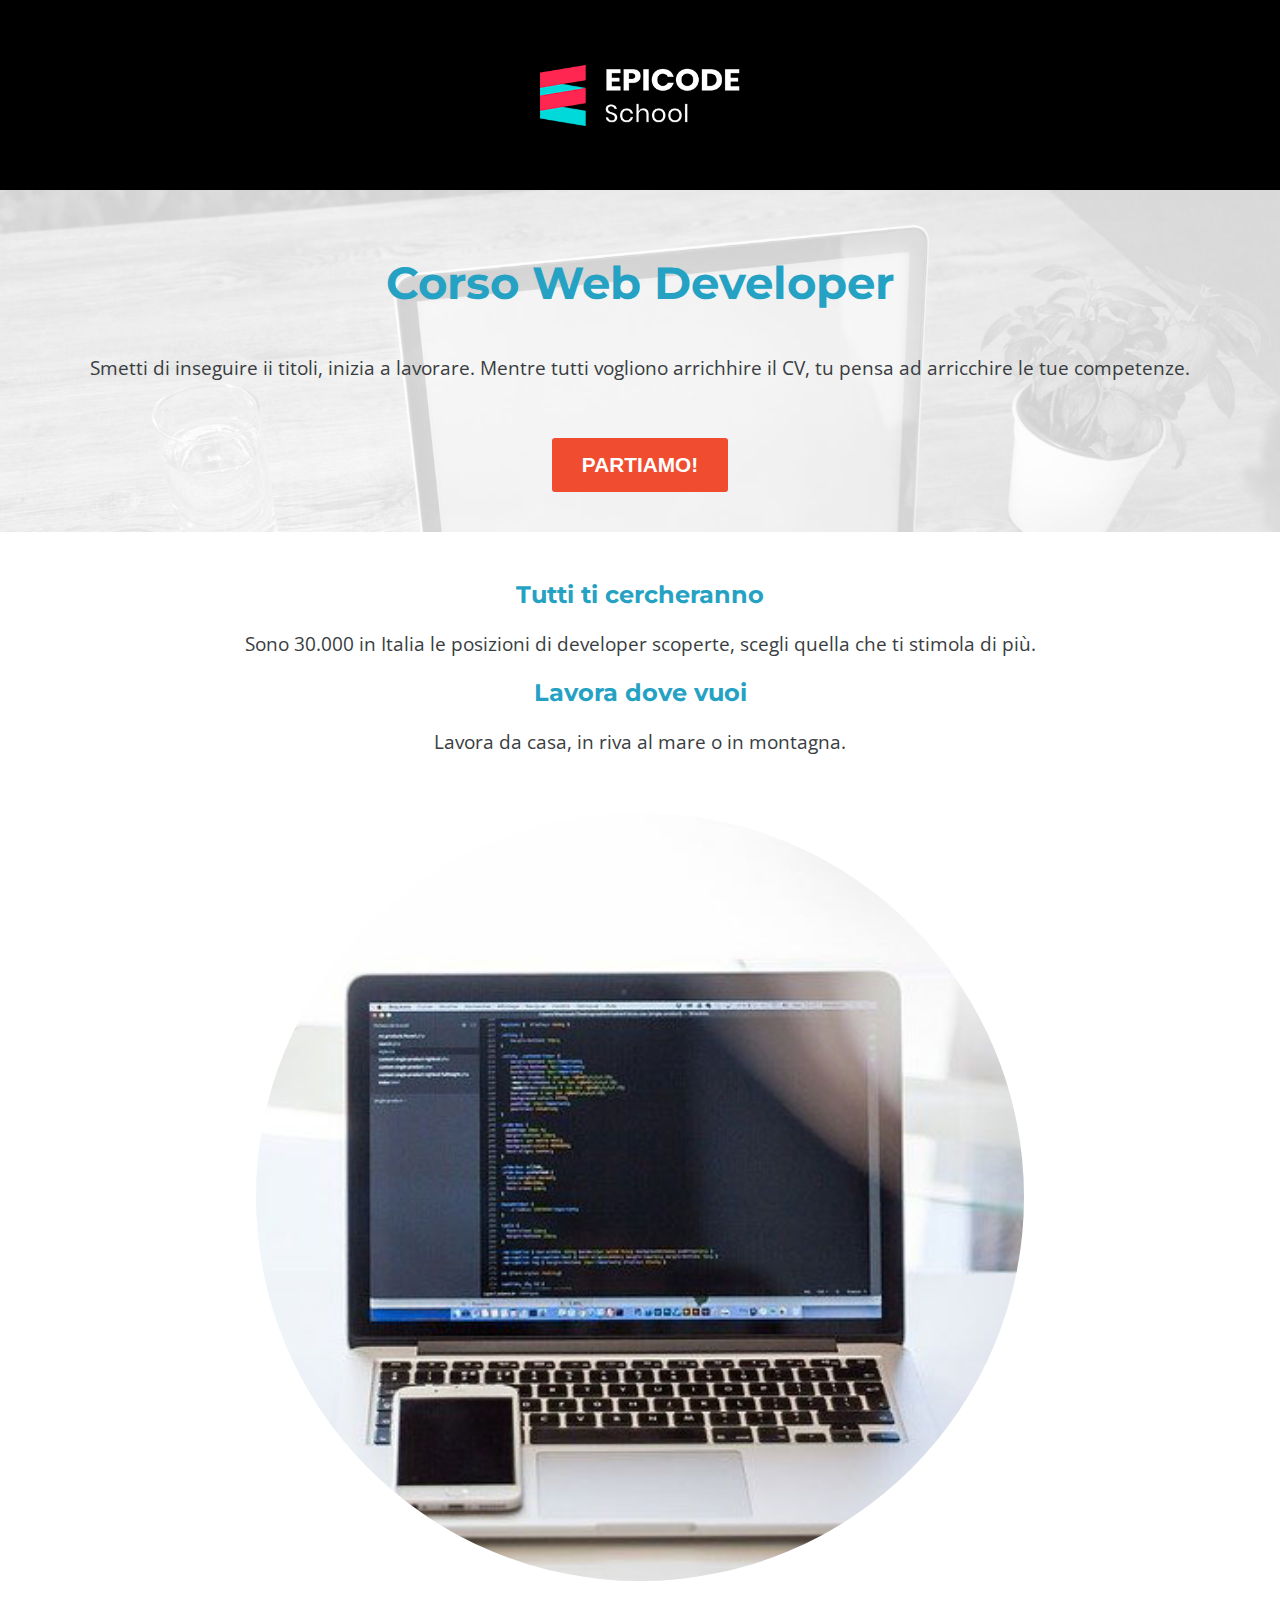
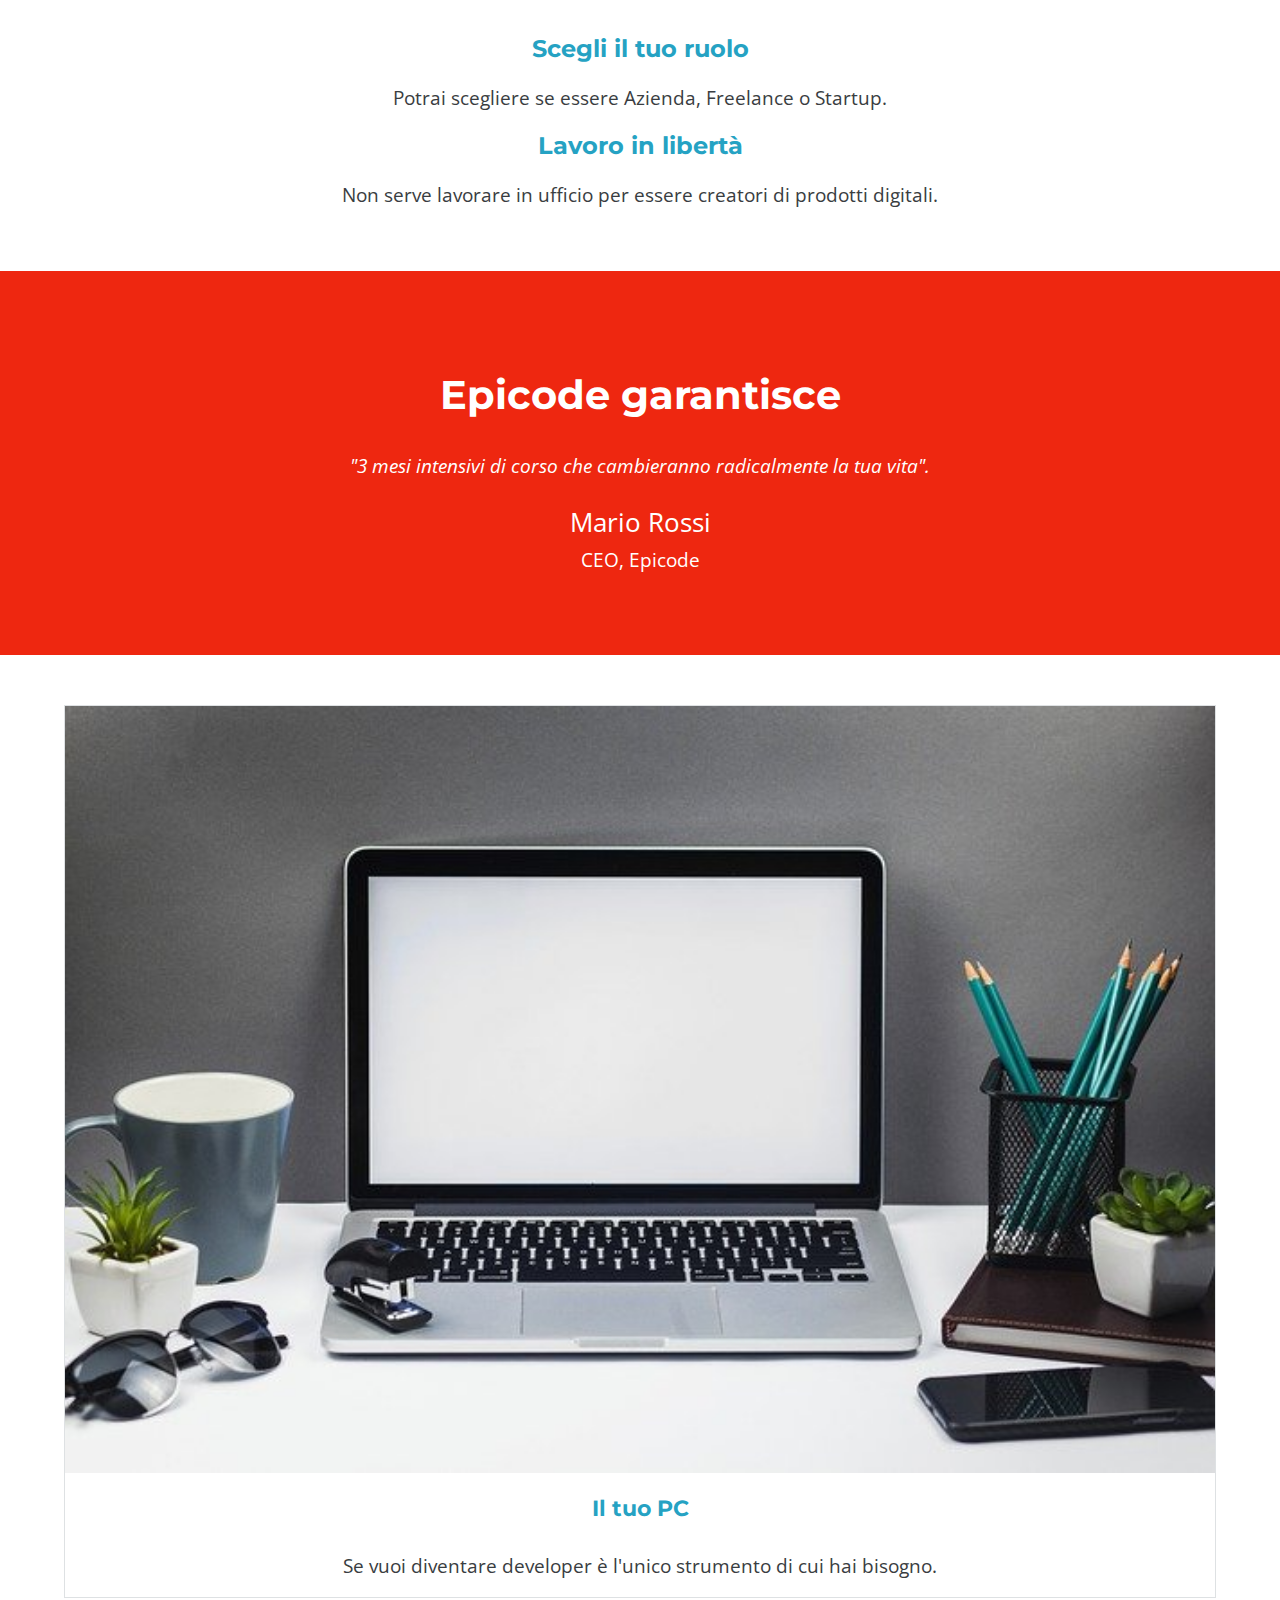
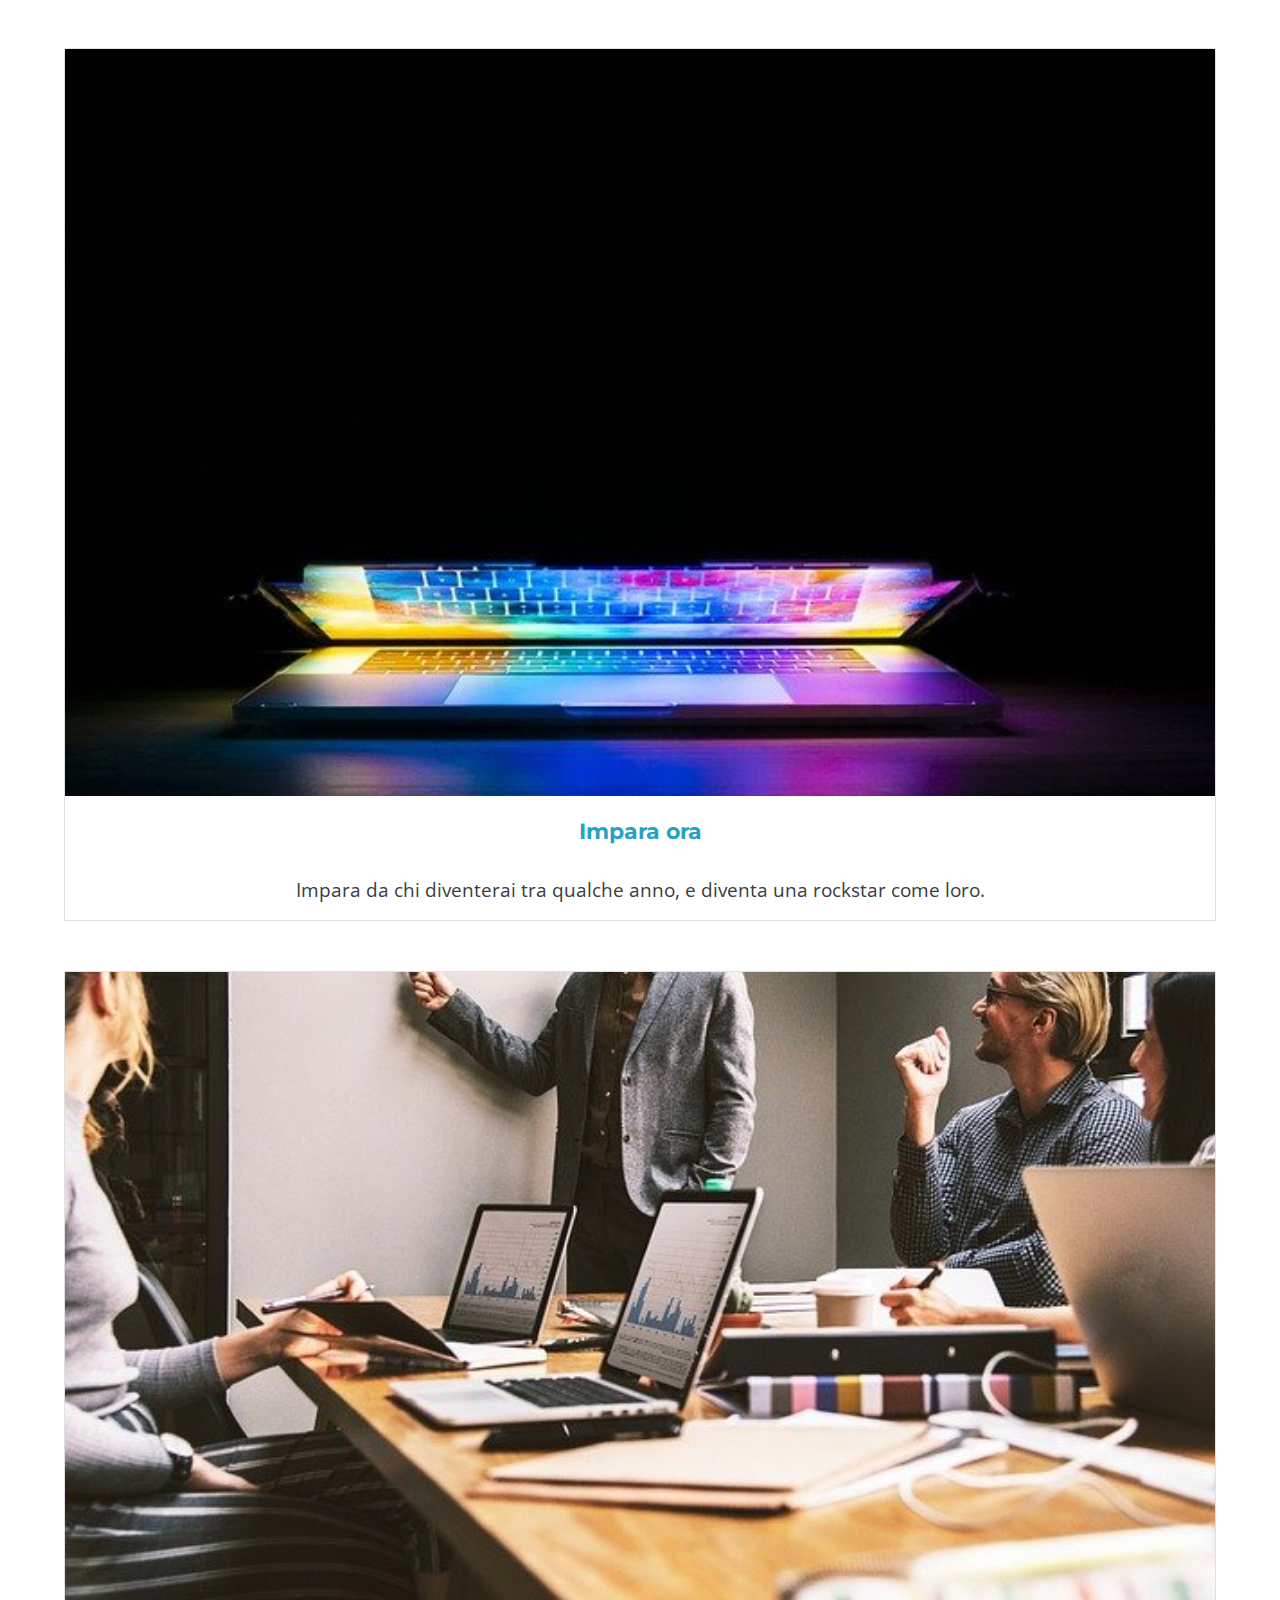
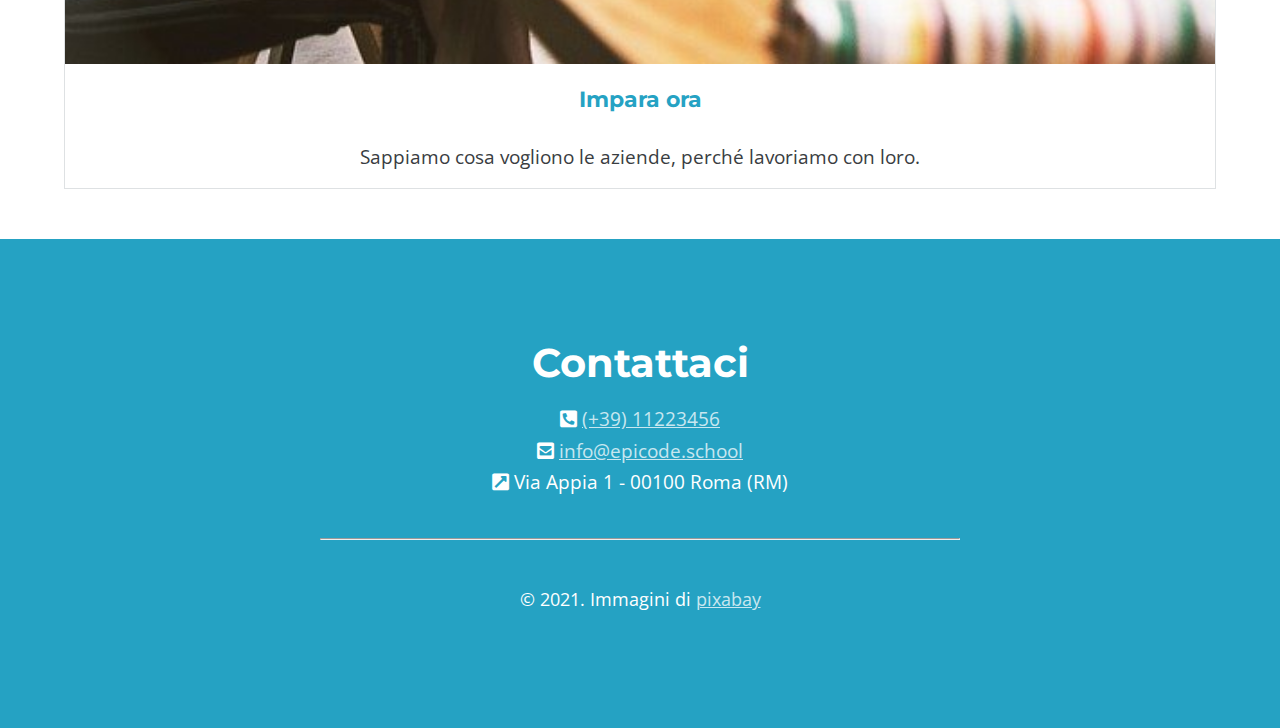
<file: index.html>
<!DOCTYPE html>
<html lang="en">
  <head>
    <meta charset="UTF-8" />
    <meta http-equiv="X-UA-Compatible" content="IE=edge" />
    <meta name="viewport" content="width=device-width, initial-scale=1.0" />
    <link rel="stylesheet" href="/assets/css/reset.css" />
    <link rel="stylesheet" href="/assets/css/font-awesome.css" />
    <link rel="stylesheet" href="/assets/css/style.css" />
    <title>Epicode school</title>
  </head>
  <body>
    <!-- ----------------------HEADER---------------------- -->
    <header>
      <img src="/assets/images/logo.png" alt="logo" />
    </header>




    
    <!-- ----------------------MAIN--------------------- -->

    <main>
      <!-- -----BANNER----- -->
      <div id="banner">
        <h1>Corso Web Developer</h1>
        <p>
          Smetti di inseguire ii titoli, inizia a lavorare. Mentre tutti
          vogliono arrichhire il CV, tu pensa ad arricchire le tue competenze.
        </p>
        <button type="button">PARTIAMO!</button>
      </div>

      <!-- -----WORK-BENEFITS---- -->
      <div id="work-benefits">
        <h3>Tutti ti cercheranno</h3>
        <p>
          Sono 30.000 in Italia le posizioni di developer scoperte, scegli
          quella che ti stimola di più.
        </p>

        <h3>Lavora dove vuoi</h3>
        <p>Lavora da casa, in riva al mare o in montagna.</p>

        <img src="/assets/images/notebook.jpg" alt="notebook" />

        <h3>Scegli il tuo ruolo</h3>
        <p>Potrai scegliere se essere Azienda, Freelance o Startup.</p>

        <h3>Lavoro in libertà</h3>
        <p>
          Non serve lavorare in ufficio per essere creatori di prodotti
          digitali.
        </p>
      </div>

      <!-- -----GUARANTEE (RED BOX)----- -->
      <div id="guarantee">
        <h2>Epicode garantisce</h2>
        <p>
          "3 mesi intensivi di corso che cambieranno radicalmente la tua vita".
        </p>
        <p>
          <span>Mario Rossi</span><br />
          CEO, Epicode
        </p>
      </div>

      <!-- -----CARDS BLOCK----- -->
      <div id="cards-list">
        <!-- -CARD 1- -->
        <div class="card">
          <img src="/assets/images/foto1.jpg" alt="photo-card1" />
          <h4>Il tuo PC</h4>
          <p>
            Se vuoi diventare developer è l'unico strumento di cui hai bisogno.
          </p>
        </div>

        <!-- -CARD 2- -->
        <div class="card">
          <img src="/assets/images/foto2.jpg" alt="photo-card2" />
          <h4>Impara ora</h4>
          <p>
            Impara da chi diventerai tra qualche anno, e diventa una rockstar
            come loro.
          </p>
        </div>

        <!-- -CARD 3- -->
        <div class="card">
          <img src="/assets/images/foto3.jpg" alt="photo-card3" />
          <h4>Impara ora</h4>
          <p>Sappiamo cosa vogliono le aziende, perché lavoriamo con loro.</p>
        </div>
      </div>
    </main>





    <!-- ----------------------FOOTER---------------------- -->
    <footer>
      <h2>Contattaci</h2>
      <div>
        <i class="fas fa-phone-square-alt"></i> <a href="#">(+39) 11223456</a>
      </div>

      <div>
        <i class="fas fa-envelope-square"></i>
        <a href="#">info@epicode.school</a>
      </div>

      <div>
        <i class="fas fa-external-link-square-alt"></i>
        <span>Via Appia 1 - 00100 Roma (RM)</span>
      </div>

      <hr />
      <p>&#169; 2021. Immagini di <a href="#">pixabay</a></p>
    </footer>
  </body>
</html>
</file>
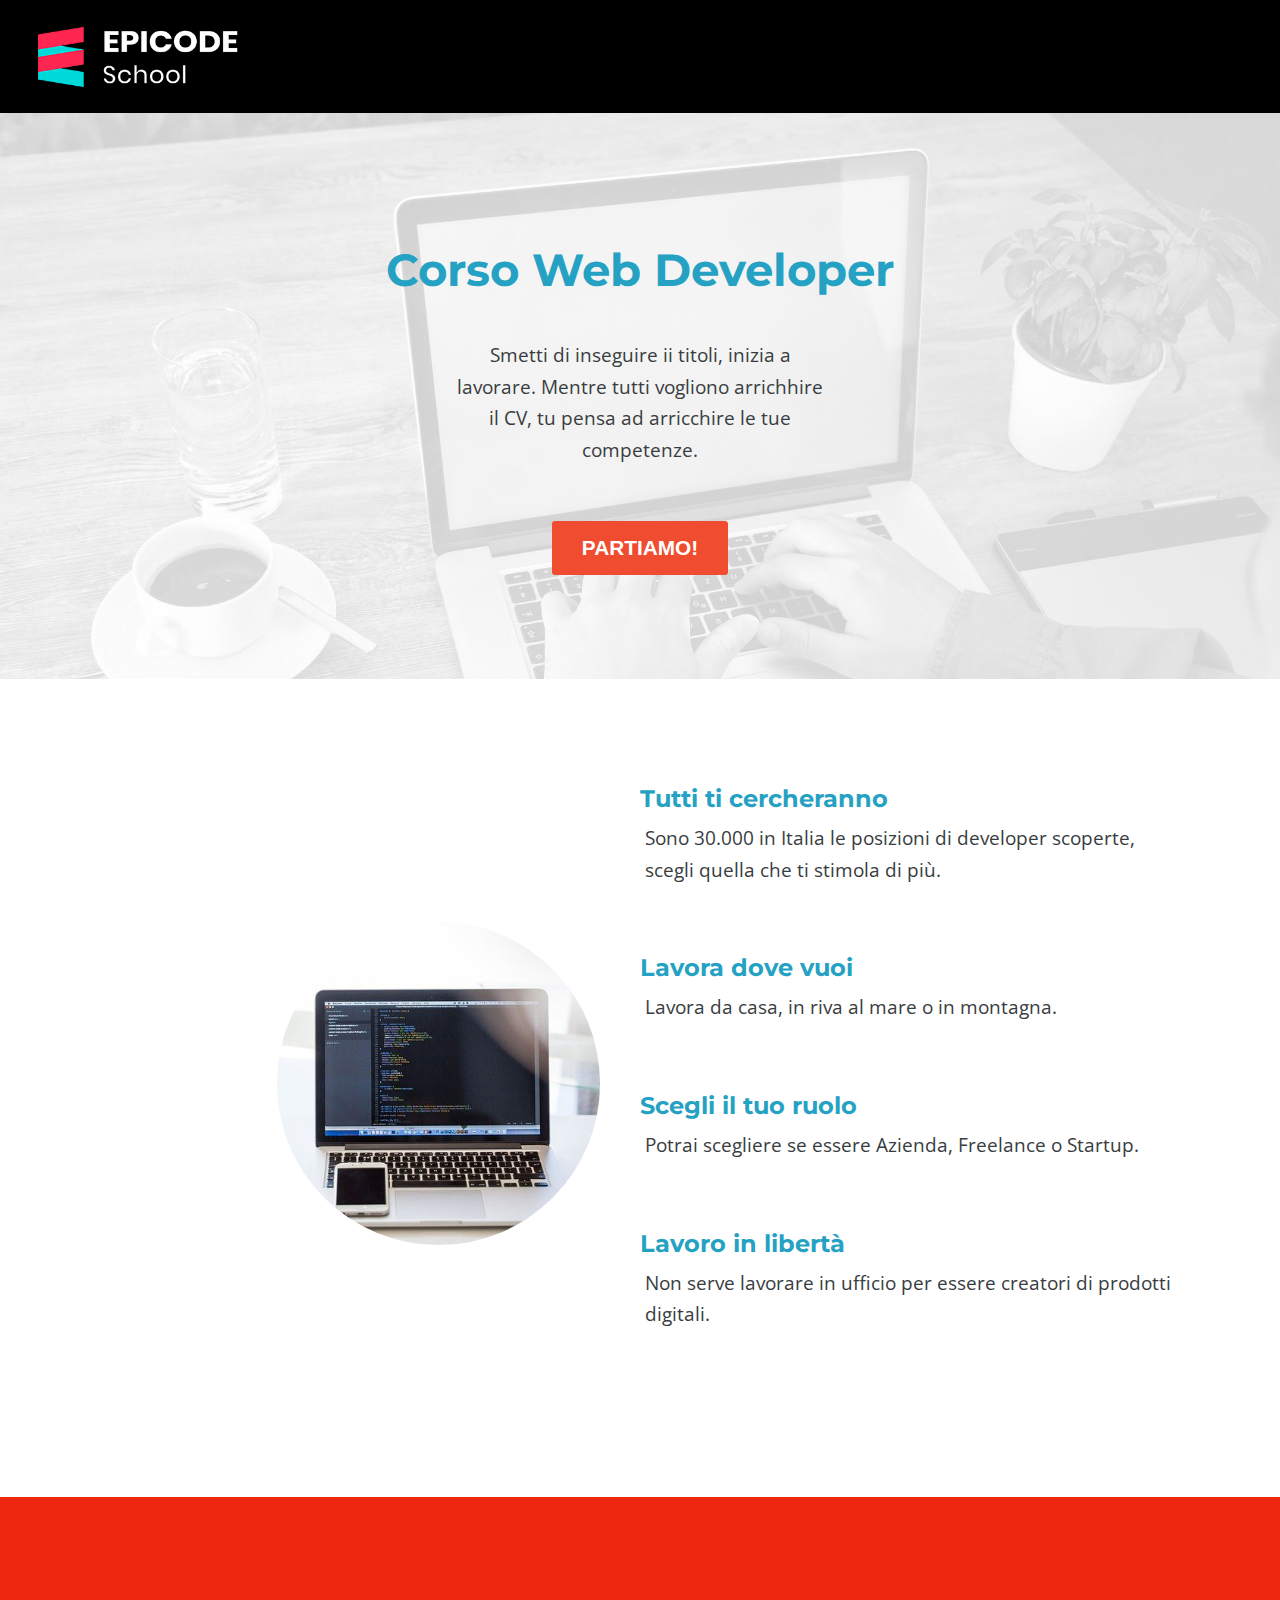
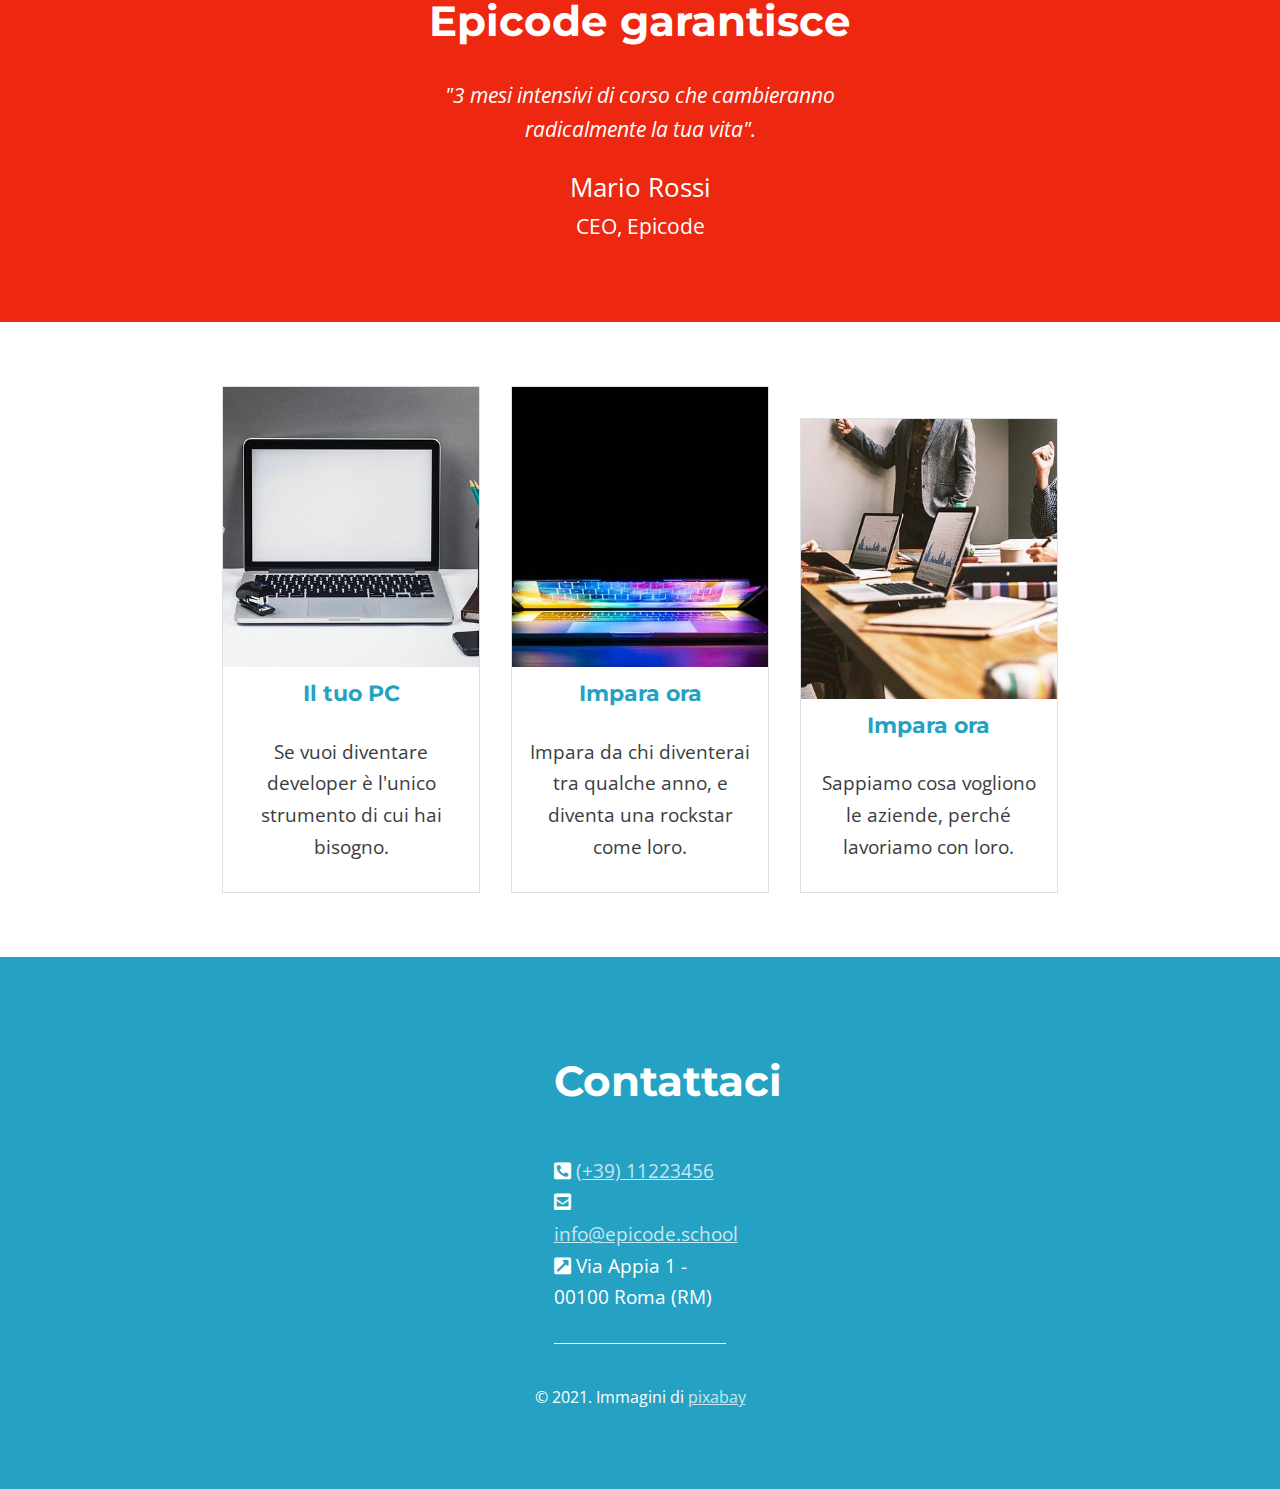
<file: index-desktop.html>
<!DOCTYPE html>
<html lang="en">
  <head>
    <meta charset="UTF-8" />
    <meta http-equiv="X-UA-Compatible" content="IE=edge" />
    <meta name="viewport" content="width=device-width, initial-scale=1.0" />
    <link rel="stylesheet" href="/assets/css/reset.css" />
    <link rel="stylesheet" href="/assets/css/font-awesome.css" />
    <link rel="stylesheet" href="/assets/css/style-desktop.css" />
    <title>Epicode school</title>
  </head>
  <body>
    <!-- ----------------------HEADER---------------------- -->
    <header>
      <img src="/assets/images/logo.png" alt="logo" />
    </header>



    
    <!-- ----------------------MAIN--------------------- -->

    <main>
      <!-- -----BANNER----- -->
      <div id="banner">
        <div>
          <h1>Corso Web Developer</h1>
          <p>
            Smetti di inseguire ii titoli, inizia a lavorare. Mentre tutti
            vogliono arrichhire il CV, tu pensa ad arricchire le tue competenze.
          </p>
          <button type="button">PARTIAMO!</button>
        </div>
      </div>



      <!-- -----WORK-BENEFITS---- -->
      <div id="work-benefits">
        <div class="block" class="img-block">
          <img src="/assets/images/notebook.jpg" alt="notebook" />
        </div>

        <div class="block" class="text-block">
          <h3>Tutti ti cercheranno</h3>
          <p>
            Sono 30.000 in Italia le posizioni di developer scoperte, scegli
            quella che ti stimola di più.
          </p>

          <h3>Lavora dove vuoi</h3>
          <p>Lavora da casa, in riva al mare o in montagna.</p>

          <h3>Scegli il tuo ruolo</h3>
          <p>Potrai scegliere se essere Azienda, Freelance o Startup.</p>

          <h3>Lavoro in libertà</h3>
          <p>
            Non serve lavorare in ufficio per essere creatori di prodotti
            digitali.
          </p>
        </div>
      </div>



      <!-- -----GUARANTEE (RED BOX)----- -->
      <div id="guarantee">
        <h2>Epicode garantisce</h2>
        <p>
          "3 mesi intensivi di corso che cambieranno radicalmente la tua vita".
        </p>
        <p>
          <span>Mario Rossi</span><br />
          CEO, Epicode
        </p>
      </div>



      <!-- -----CARDS BLOCK----- -->
      <div id="cards-list">
        <!-- -CARD 1- -->
        <div class="card">
          <div id="card-1"></div>
          <h4>Il tuo PC</h4>
          <p>
            Se vuoi diventare developer è l'unico strumento di cui hai bisogno.
          </p>
        </div>

        <!-- -CARD 2- -->
        <div class="card">
          <div id="card-2"></div>
          <h4>Impara ora</h4>
          <p>
            Impara da chi diventerai tra qualche anno, e diventa una rockstar
            come loro.
          </p>
        </div>

        <!-- -CARD 3- -->
        <div class="card">
          <div id="card-3"></div>
          <h4>Impara ora</h4>
          <p>Sappiamo cosa vogliono le aziende, perché lavoriamo con loro.</p>
        </div>
      </div>
    </main>




    <!-- ----------------------FOOTER---------------------- -->
    <footer>
      <div id="info-block">
        <h2 class="info">Contattaci</h2>
        <br />
        <div class="info">
          <i class="fas fa-phone-square-alt"></i> <a href="#">(+39) 11223456</a>
        </div>

        <div class="info">
          <i class="fas fa-envelope-square"></i>
          <a href="#">info@epicode.school</a>
        </div>

        <div class="info">
          <i class="fas fa-external-link-square-alt"></i>
          <span>Via Appia 1 - 00100 Roma (RM)</span>
        </div>
      </div>

      <p>&#169; 2021. Immagini di <a href="#">pixabay</a></p>
    </footer>
  </body>
</html>
</file>
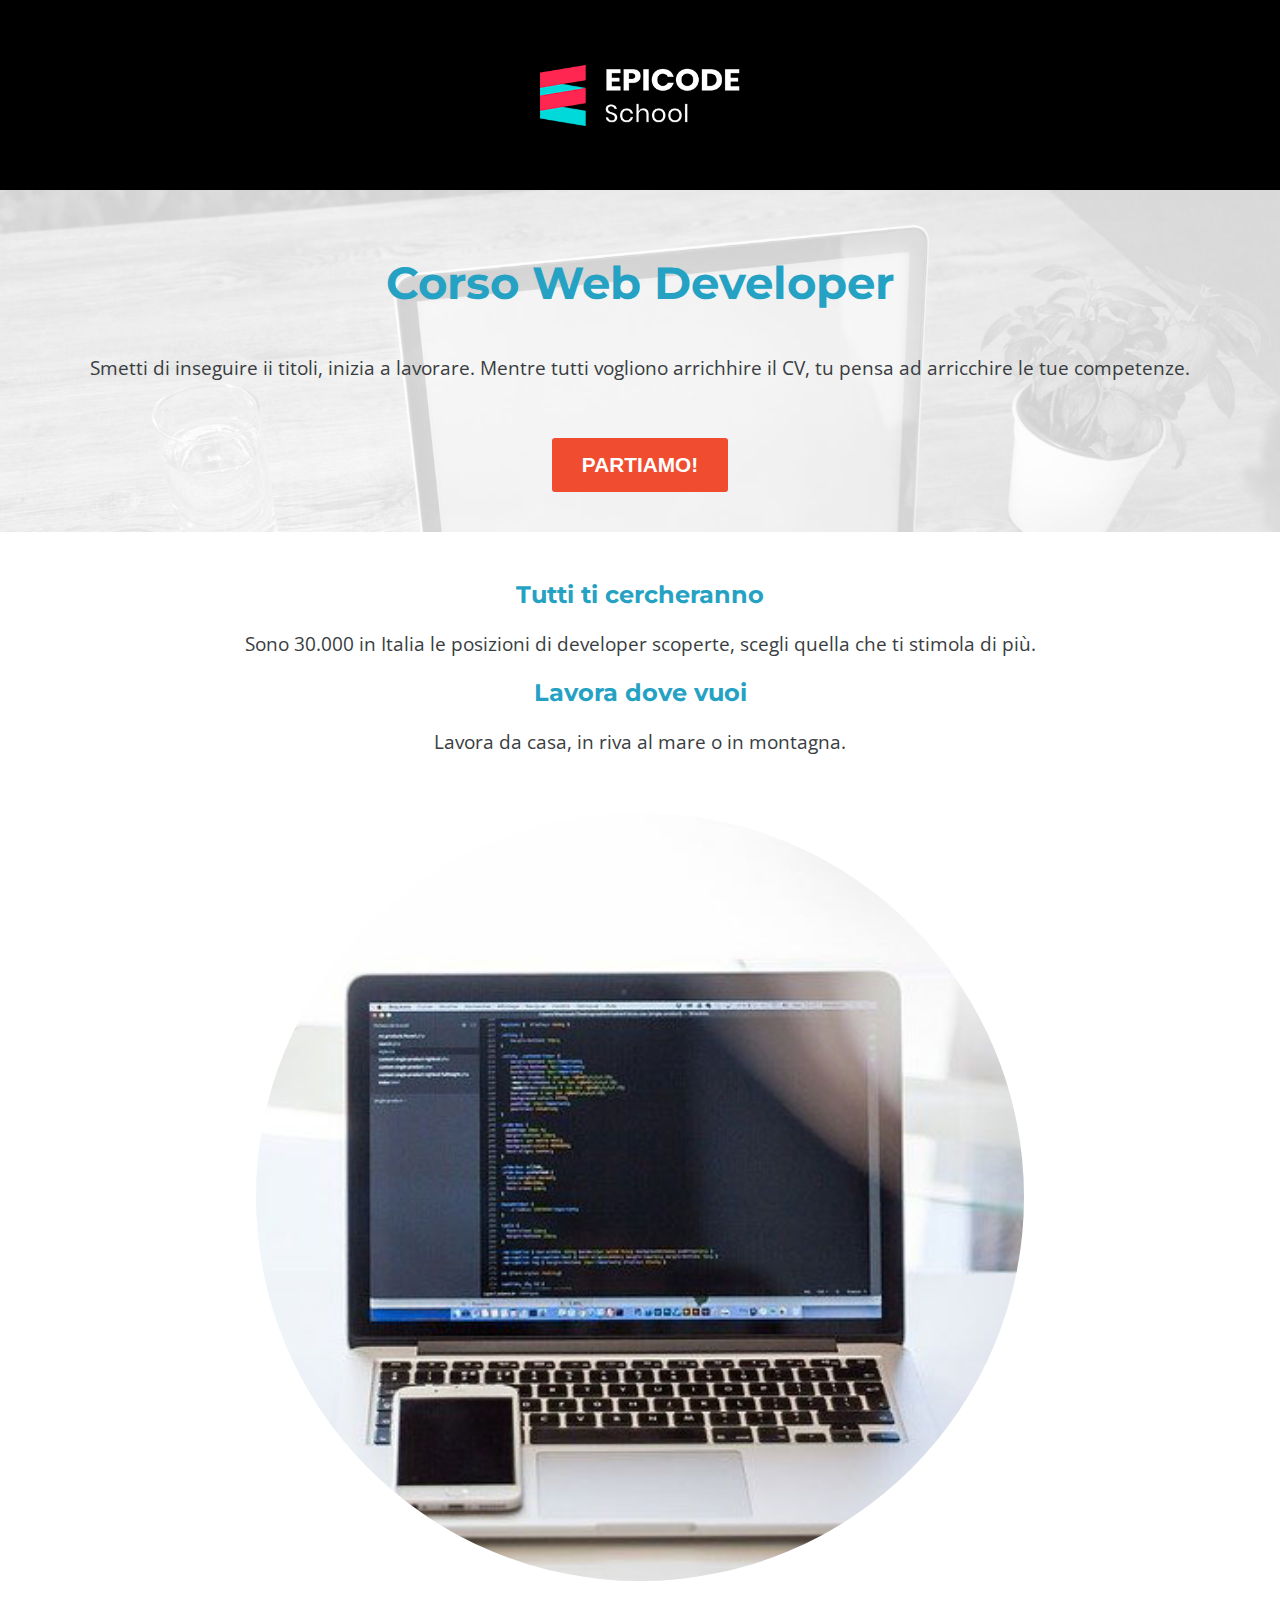
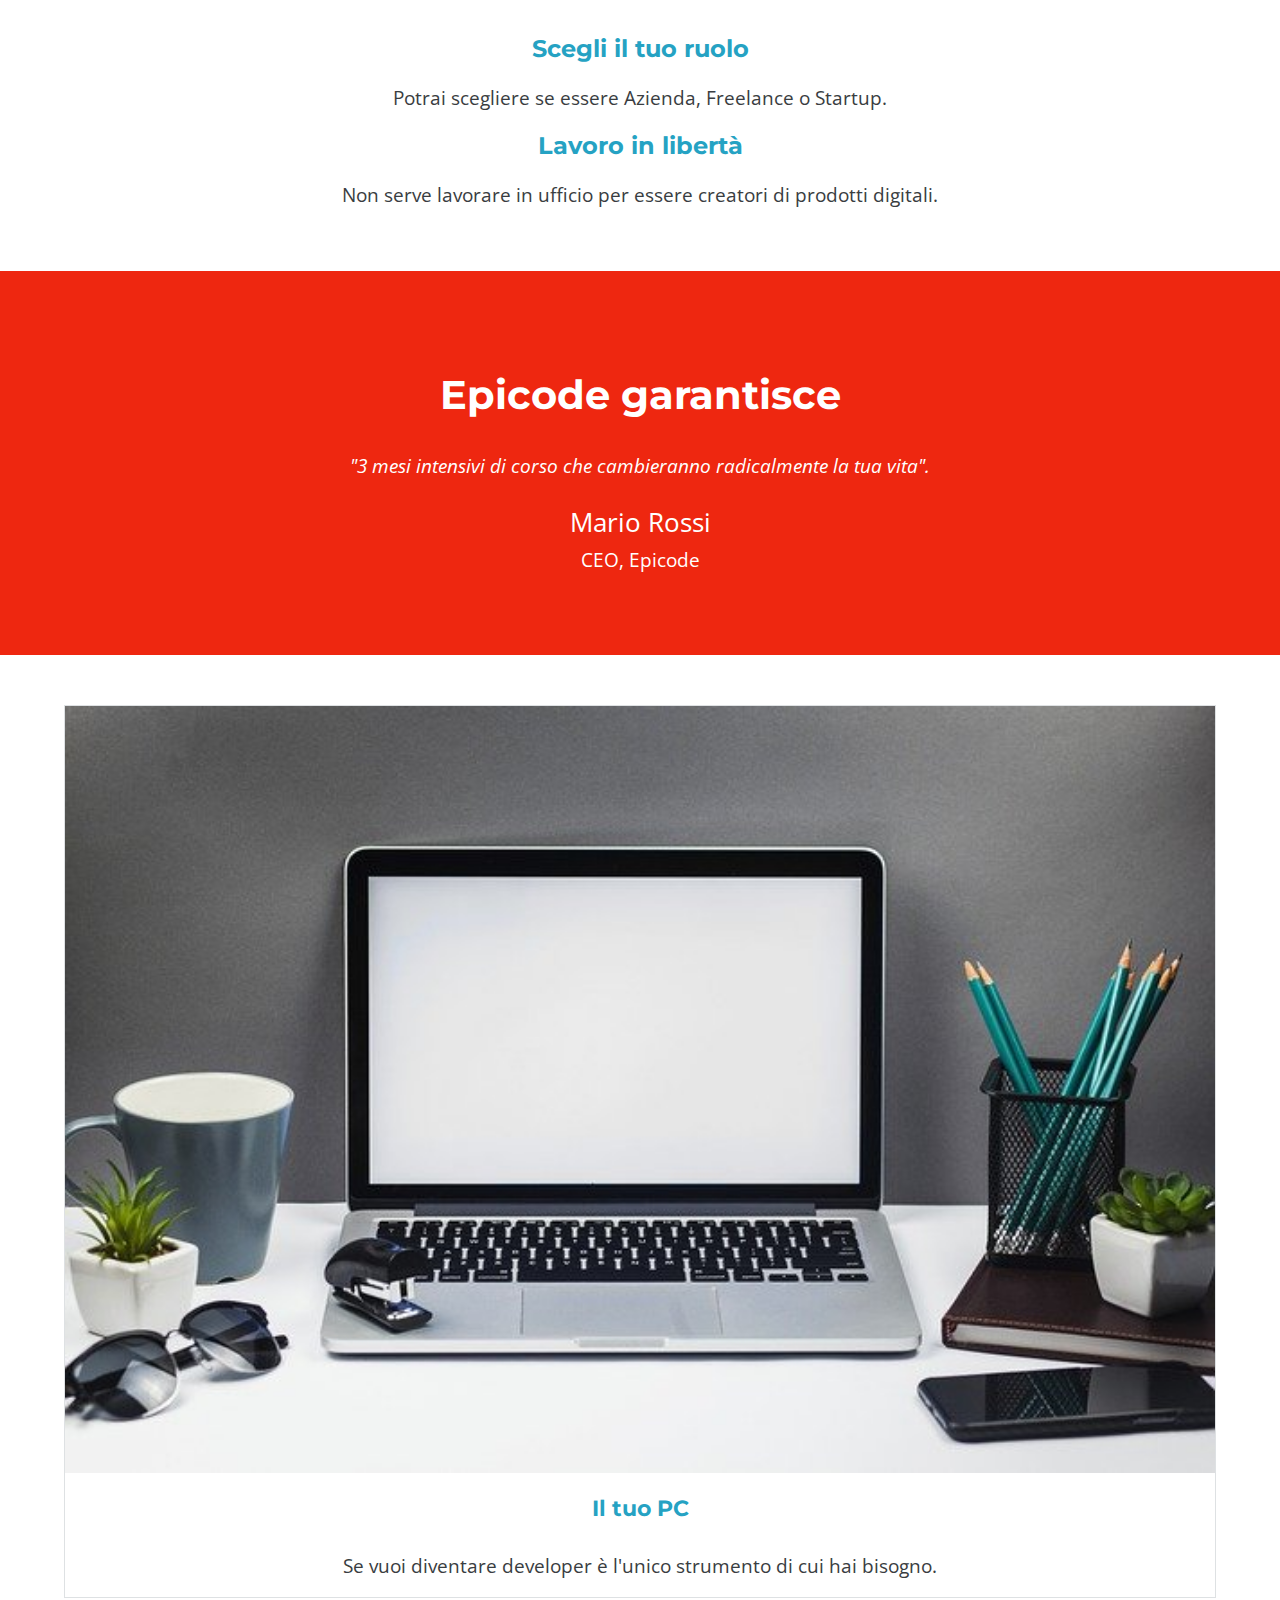
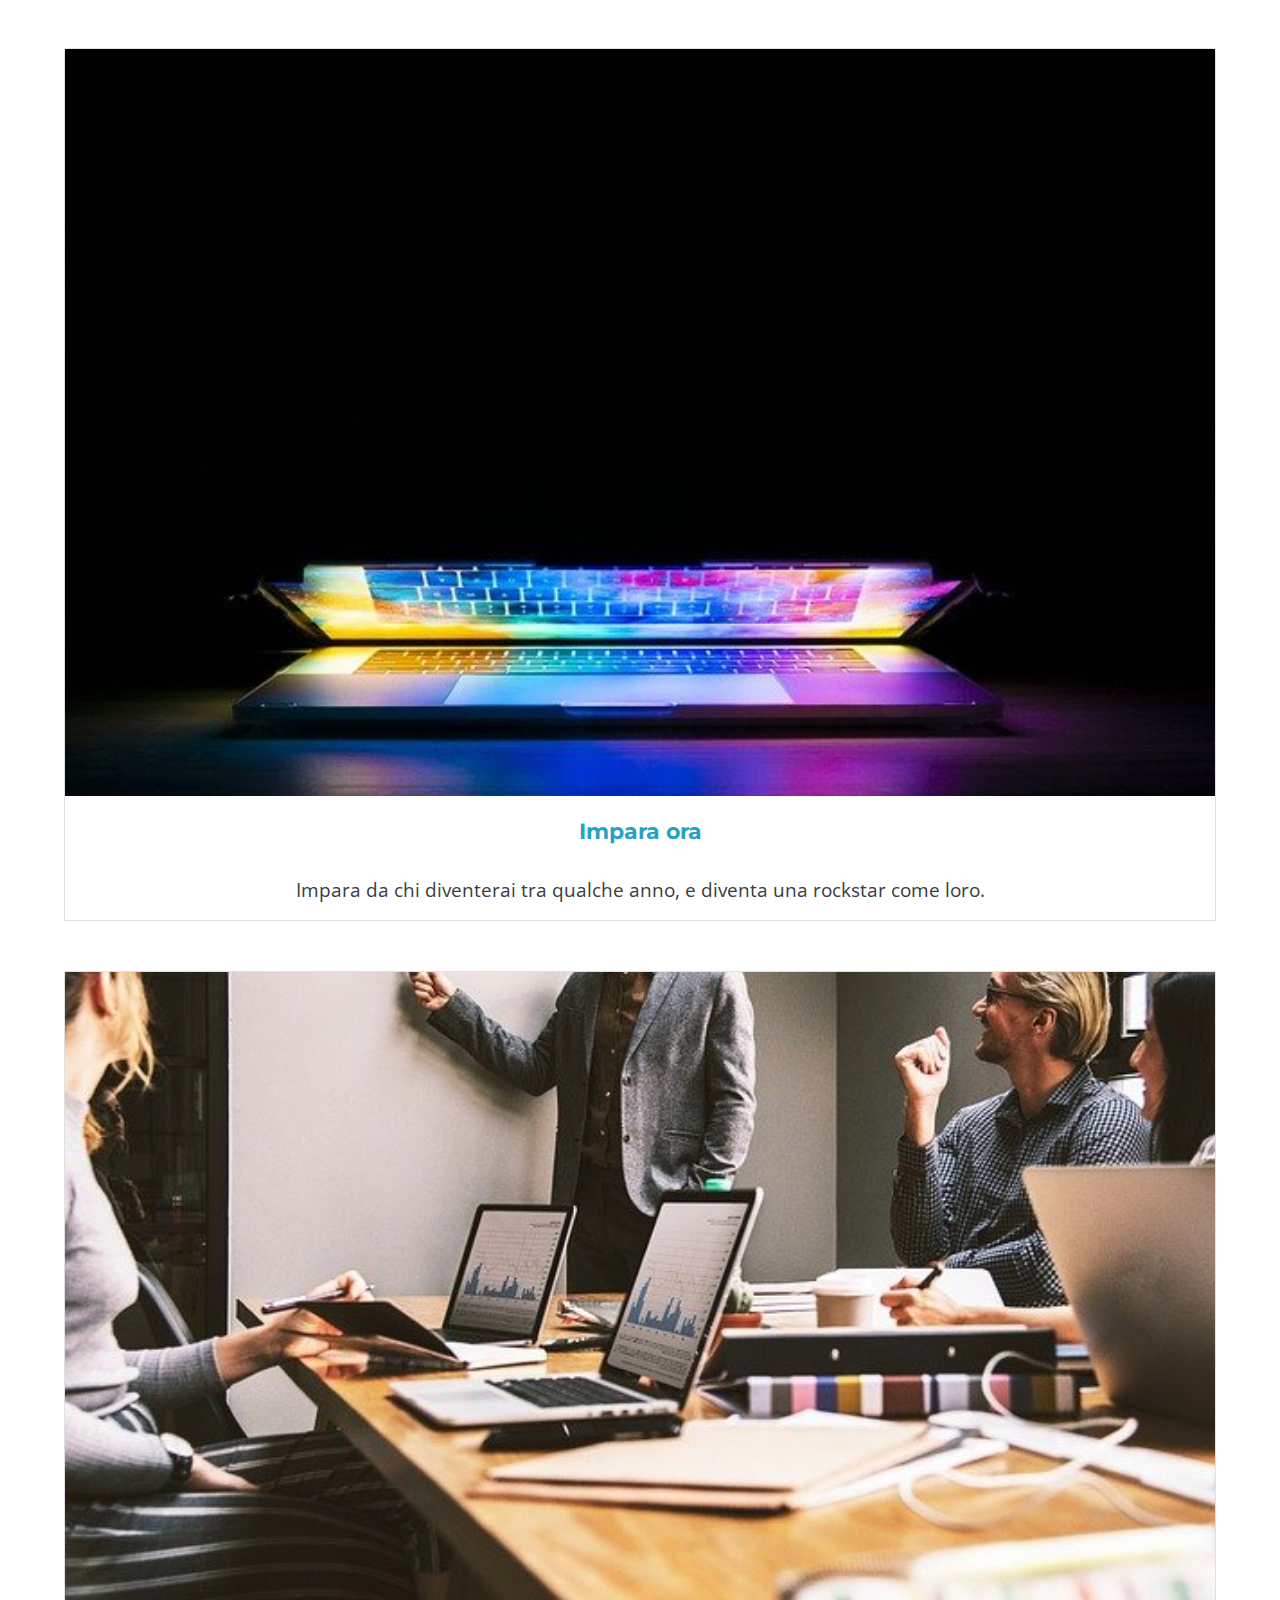
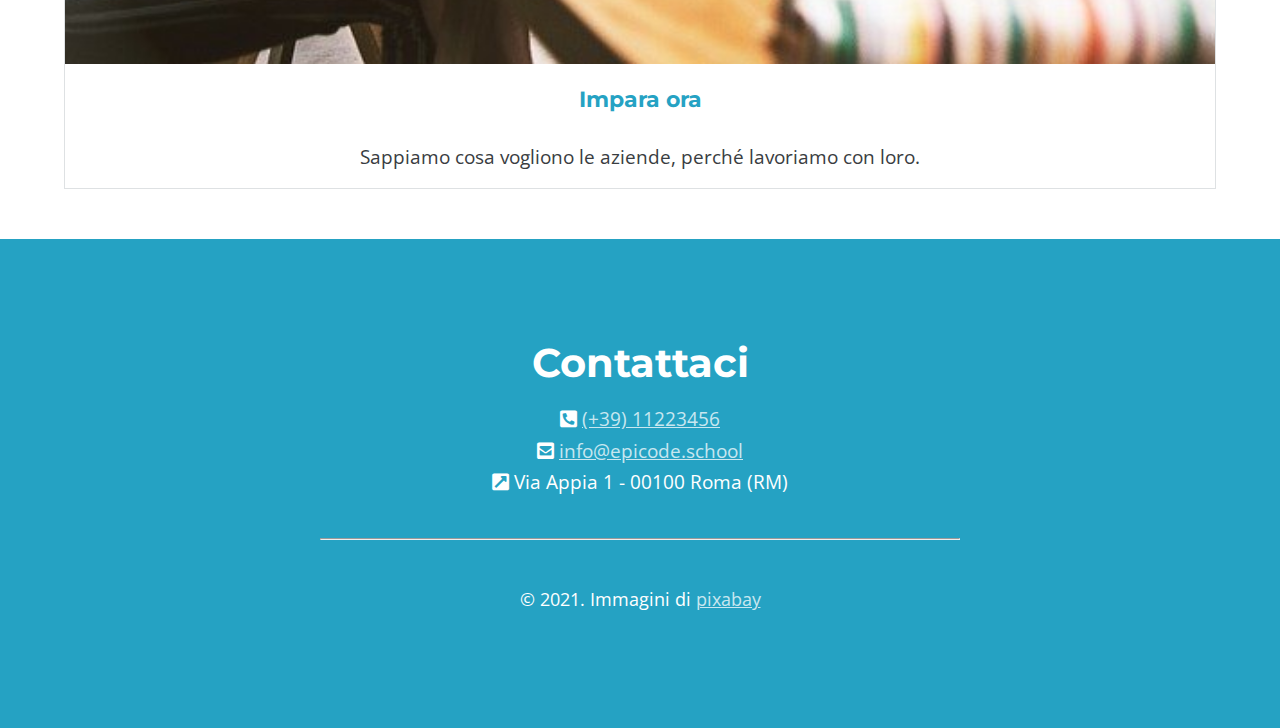
<file: index-mobile.html>
<!DOCTYPE html>
<html lang="en">
  <head>
    <meta charset="UTF-8" />
    <meta http-equiv="X-UA-Compatible" content="IE=edge" />
    <meta name="viewport" content="width=device-width, initial-scale=1.0" />
    <link rel="stylesheet" href="/assets/css/reset.css" />
    <link rel="stylesheet" href="/assets/css/font-awesome.css" />
    <link rel="stylesheet" href="/assets/css/style-mobile.css" />
    <title>Epicode school</title>
  </head>
  <body>
    <!-- ----------------------HEADER---------------------- -->
    <header>
      <img src="/assets/images/logo.png" alt="logo" />
    </header>




    
    <!-- ----------------------MAIN--------------------- -->

    <main>
      <!-- -----BANNER----- -->
      <div id="banner">
        <h1>Corso Web Developer</h1>
        <p>
          Smetti di inseguire ii titoli, inizia a lavorare. Mentre tutti
          vogliono arrichhire il CV, tu pensa ad arricchire le tue competenze.
        </p>
        <button type="button">PARTIAMO!</button>
      </div>

      <!-- -----WORK-BENEFITS---- -->
      <div id="work-benefits">
        <h3>Tutti ti cercheranno</h3>
        <p>
          Sono 30.000 in Italia le posizioni di developer scoperte, scegli
          quella che ti stimola di più.
        </p>

        <h3>Lavora dove vuoi</h3>
        <p>Lavora da casa, in riva al mare o in montagna.</p>

        <img src="/assets/images/notebook.jpg" alt="notebook" />

        <h3>Scegli il tuo ruolo</h3>
        <p>Potrai scegliere se essere Azienda, Freelance o Startup.</p>

        <h3>Lavoro in libertà</h3>
        <p>
          Non serve lavorare in ufficio per essere creatori di prodotti
          digitali.
        </p>
      </div>

      <!-- -----GUARANTEE (RED BOX)----- -->
      <div id="guarantee">
        <h2>Epicode garantisce</h2>
        <p>
          "3 mesi intensivi di corso che cambieranno radicalmente la tua vita".
        </p>
        <p>
          <span>Mario Rossi</span><br />
          CEO, Epicode
        </p>
      </div>

      <!-- -----CARDS BLOCK----- -->
      <div id="cards-list">
        <!-- -CARD 1- -->
        <div class="card">
          <img src="/assets/images/foto1.jpg" alt="photo-card1" />
          <h4>Il tuo PC</h4>
          <p>
            Se vuoi diventare developer è l'unico strumento di cui hai bisogno.
          </p>
        </div>

        <!-- -CARD 2- -->
        <div class="card">
          <img src="/assets/images/foto2.jpg" alt="photo-card2" />
          <h4>Impara ora</h4>
          <p>
            Impara da chi diventerai tra qualche anno, e diventa una rockstar
            come loro.
          </p>
        </div>

        <!-- -CARD 3- -->
        <div class="card">
          <img src="/assets/images/foto3.jpg" alt="photo-card3" />
          <h4>Impara ora</h4>
          <p>Sappiamo cosa vogliono le aziende, perché lavoriamo con loro.</p>
        </div>
      </div>
    </main>





    <!-- ----------------------FOOTER---------------------- -->
    <footer>
      <h2>Contattaci</h2>
      <div>
        <i class="fas fa-phone-square-alt"></i> <a href="#">(+39) 11223456</a>
      </div>

      <div>
        <i class="fas fa-envelope-square"></i>
        <a href="#">info@epicode.school</a>
      </div>

      <div>
        <i class="fas fa-external-link-square-alt"></i>
        <span>Via Appia 1 - 00100 Roma (RM)</span>
      </div>

      <hr />
      <p>&#169; 2021. Immagini di <a href="#">pixabay</a></p>
    </footer>
  </body>
</html>
</file>
<file: assets/css/style.css>
/* -----------GENERAL----------- */
@import url("https://fonts.googleapis.com/css2?family=Montserrat:wght@700&display=swap");
@import url("https://fonts.googleapis.com/css2?family=Open+Sans&display=swap");

body {
  font-family: "Open Sans", sans-serif;
  color: #393d41;
  font-size: 1.2rem;
  line-height: 1.65;
  text-align: center;
}

p {
  padding: 5px;
  margin: 10px 5vw;
  text-align: center;
}

h1,
h2,
h3,
h4 {
  font-family: "Montserrat", sans-serif;
  font-weight: bold;
  text-align: center;
  line-height: 1.5;
  color: #25a2c3;
}

h1 {
  font-size: 2.8rem;
  padding-top: 60px;
  padding-bottom: 20px;
}
h2 {
  font-size: 2.5rem;
  color: white;
  padding-top: 40px;
  padding-bottom: 20px;
  line-height: 1;
}
h3 {
  font-size: 1.5rem;
}
h4 {
  font-size: 1.4rem;
  padding: 10px;
}
button {
  margin: 40px;
  background-color: #f04c2f;
  font-weight: bold;
  font-size: 1.3rem;
  color: white;
  padding: 15px 30px;
  border: none;
  border-radius: 3px;
}
button:hover {
  transform: scale(1.2);
}
/* -----------HEADER----------- */

header {
  background-color: black;
}
header img {
  display: block;
  width: 200px;
  padding: 5%;
  margin: 0 auto;
}

/* -----------MAIN----------- */
#banner {
  background-image: url(/assets/images/banner.jpg);
  background-size: cover;
  min-width: 450px;
}

#work-benefits {
  padding: 45px 0;
}
#work-benefits img {
  display: block;
  width: 60%;
  border-radius: 50%;
  margin: 50px auto;
}

/* ---GUARDANTEE BLOCK--- */
#guarantee {
  background-color: rgb(238, 39, 16);
  padding: 5% 0;
}
#guarantee p {
  color: white;
}
#guarantee p:first-of-type {
  font-style: italic;
}
#guarantee span {
  font-size: 1.6rem;
}

/* ---CARDS BLOCK--- */

.card {
  border: 1px solid #dee1e3;
  margin: 50px 5vw;
}
.card img {
  width: 100%;
}

/* -----------FOOTER----------- */
footer {
  background-color: #25a2c3;
  padding: 5%;
  color: white;
}
footer a {
  color: #c8e7f0;
}
hr {
  margin: 40px 20vw;
}
footer p {
  font-size: 1.1rem;
  padding-bottom: 40px;
}
</file>
<file: assets/css/style-desktop.css>
/* -----------GENERAL----------- */
@import url("https://fonts.googleapis.com/css2?family=Montserrat:wght@700&display=swap");
@import url("https://fonts.googleapis.com/css2?family=Open+Sans&display=swap");

body {
  font-family: "Open Sans", sans-serif;
  color: #393d41;
  font-size: 1.2rem;
  line-height: 1.65;
  text-align: center;
}

p {
  padding: 5px;
  margin: 10px 30vw;
  text-align: center;
}

h1,
h2,
h3,
h4 {
  font-family: "Montserrat", sans-serif;
  font-weight: bold;
  text-align: center;
  line-height: 1.5;
  color: #25a2c3;
}

h1 {
  font-size: 2.8rem;
  padding-top: 60px;
  padding-bottom: 20px;
}
h2 {
  font-size: 2.6rem;
  color: white;
  padding-top: 40px;
  padding-bottom: 20px;
  line-height: 1;
}
h3 {
  font-size: 1.5rem;
}
h4 {
  font-size: 1.4rem;
  padding: 10px;
}
button {
  margin: 40px;
  background-color: #f04c2f;
  font-weight: bold;
  font-size: 1.3rem;
  color: white;
  padding: 15px 30px;
  border: none;
  border-radius: 3px;
}
button:hover {
  transform: scale(1.2);
}
/* -----------HEADER----------- */

header {
  background-color: black;
}
header img {
  display: block;
  width: 200px;
  padding-top: 2%;
  padding-bottom: 2%;
  padding-left: 3%;
}

/* -----------MAIN----------- */

/* -----BANNER----- */
#banner {
  background-image: url(/assets/images/banner.jpg);
  background-size: cover;
}
#banner div {
  padding: 5%;
}

/* -----------BENEFITS--------- */

#work-benefits {
  font-size: 0;
  padding: 8%;
}
#work-benefits img {
  width: 60%;
  border-radius: 50%;
  margin-left: 25%;
}
.block > p {
  text-align: left;
  margin: 0;
  padding-top: 5px;
  padding-bottom: 65px;
}
.block {
  display: inline-block;
  width: 50%;
  font-size: 1.2rem;
  vertical-align: middle;
}
.block > h3 {
  text-align: left;
}
.text-block {
  margin-top: auto;
  margin-bottom: auto;
}
.img-block {
  margin-top: auto;
  margin-bottom: auto;
  height: 100%;
}

/* ---GUARDANTEE BLOCK--- */
#guarantee {
  background-color: rgb(238, 39, 16);
  padding: 5% 0;
}
#guarantee p {
  color: white;
  font-size: 1.3rem;
}
#guarantee p:first-of-type {
  font-style: italic;
}
#guarantee span {
  font-size: 1.6rem;
}

/* ----------------CARDS BLOCK------------- */

.card {
  display: inline-block;
  width: 20%;
  border: 1px solid #dee1e3;
  margin: 5% 1%;
}
.card img {
  width: 100%;
}
.card p {
  margin: 0;
  padding: 15px 15px 30px 15px;
}
#card-1 {
  background-image: url(/assets/images/foto1.jpg);
  height: 280px;
  background-size: cover;
  background-position: center;
}
#card-2 {
  background-image: url(/assets/images/foto2.jpg);
  height: 280px;
  background-size: cover;
  background-position: center;
}
#card-3 {
  background-image: url(/assets/images/foto3.jpg);
  height: 280px;
  background-size: cover;
  background-position: center;
}

/* -----------FOOTER----------- */
footer {
  background-color: #25a2c3;
  padding: 5%;
  color: white;
}
footer a {
  color: #c8e7f0;
}

footer p {
  font-size: 1rem;
  padding-top: 30px;
  text-align: center;
}

#info-block {
  margin-left: auto;
  margin-right: auto;
  width: 15%;
  border-bottom: 1px solid white;
  padding-bottom: 30px;
}
.info {
  text-align: left;
}
footer h2{
  text-align: center;
}
</file>
<file: assets/css/style-mobile.css>
/* -----------GENERAL----------- */
@import url("https://fonts.googleapis.com/css2?family=Montserrat:wght@700&display=swap");
@import url("https://fonts.googleapis.com/css2?family=Open+Sans&display=swap");

body {
  font-family: "Open Sans", sans-serif;
  color: #393d41;
  font-size: 1.2rem;
  line-height: 1.65;
  text-align: center;
}

p {
  padding: 5px;
  margin: 10px 5vw;
  text-align: center;
}

h1,
h2,
h3,
h4 {
  font-family: "Montserrat", sans-serif;
  font-weight: bold;
  text-align: center;
  line-height: 1.5;
  color: #25a2c3;
}

h1 {
  font-size: 2.8rem;
  padding-top: 60px;
  padding-bottom: 20px;
}
h2 {
  font-size: 2.5rem;
  color: white;
  padding-top: 40px;
  padding-bottom: 20px;
  line-height: 1;
}
h3 {
  font-size: 1.5rem;
}
h4 {
  font-size: 1.4rem;
  padding: 10px;
}
button {
  margin: 40px;
  background-color: #f04c2f;
  font-weight: bold;
  font-size: 1.3rem;
  color: white;
  padding: 15px 30px;
  border: none;
  border-radius: 3px;
}
button:hover {
  transform: scale(1.2);
}
/* -----------HEADER----------- */

header {
  background-color: black;
}
header img {
  display: block;
  width: 200px;
  padding: 5%;
  margin: 0 auto;
}

/* -----------MAIN----------- */
#banner {
  background-image: url(/assets/images/banner.jpg);
  background-size: cover;
  min-width: 450px;
}

#work-benefits {
  padding: 45px 0;
}
#work-benefits img {
  display: block;
  width: 60%;
  border-radius: 50%;
  margin: 50px auto;
}

/* ---GUARDANTEE BLOCK--- */
#guarantee {
  background-color: rgb(238, 39, 16);
  padding: 5% 0;
}
#guarantee p {
  color: white;
}
#guarantee p:first-of-type {
  font-style: italic;
}
#guarantee span {
  font-size: 1.6rem;
}

/* ---CARDS BLOCK--- */

.card {
  border: 1px solid #dee1e3;
  margin: 50px 5vw;
}
.card img {
  width: 100%;
}

/* -----------FOOTER----------- */
footer {
  background-color: #25a2c3;
  padding: 5%;
  color: white;
}
footer a {
  color: #c8e7f0;
}
hr {
  margin: 40px 20vw;
}
footer p {
  font-size: 1.1rem;
  padding-bottom: 40px;
}
</file>
